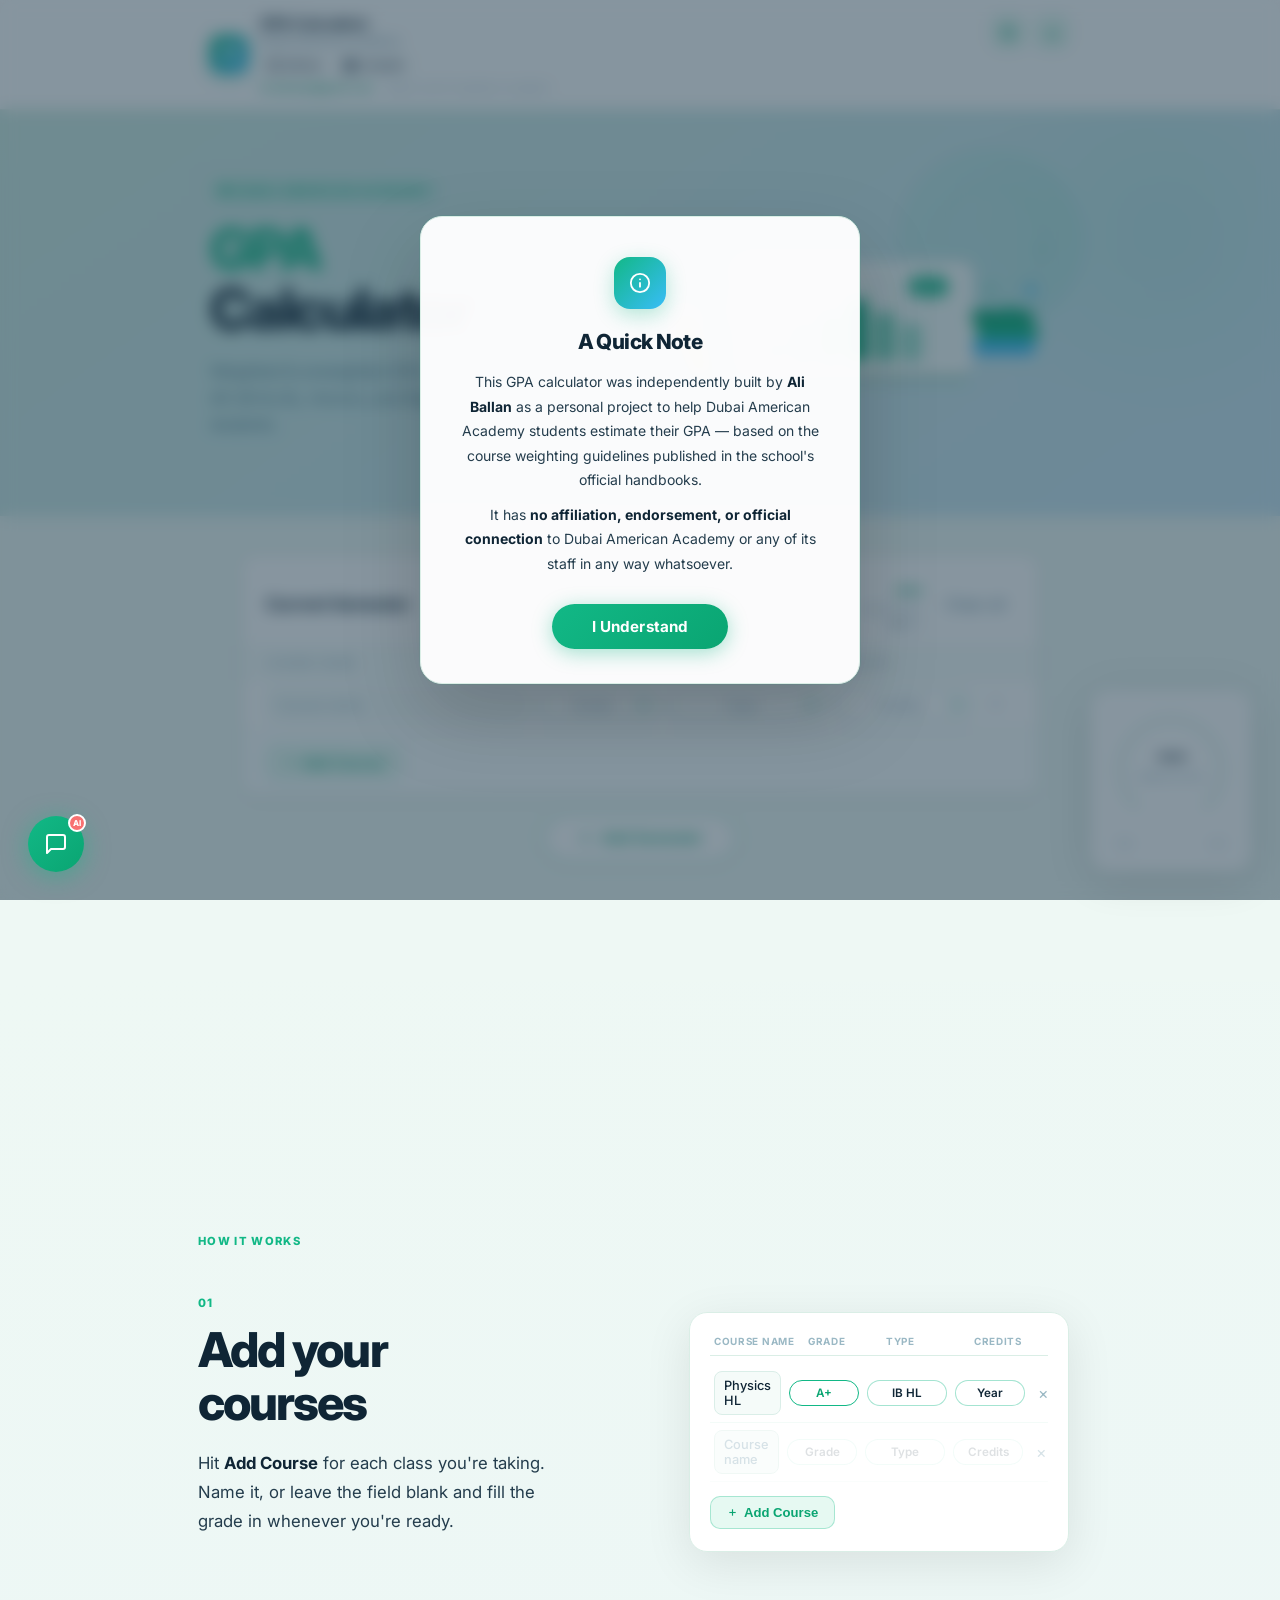
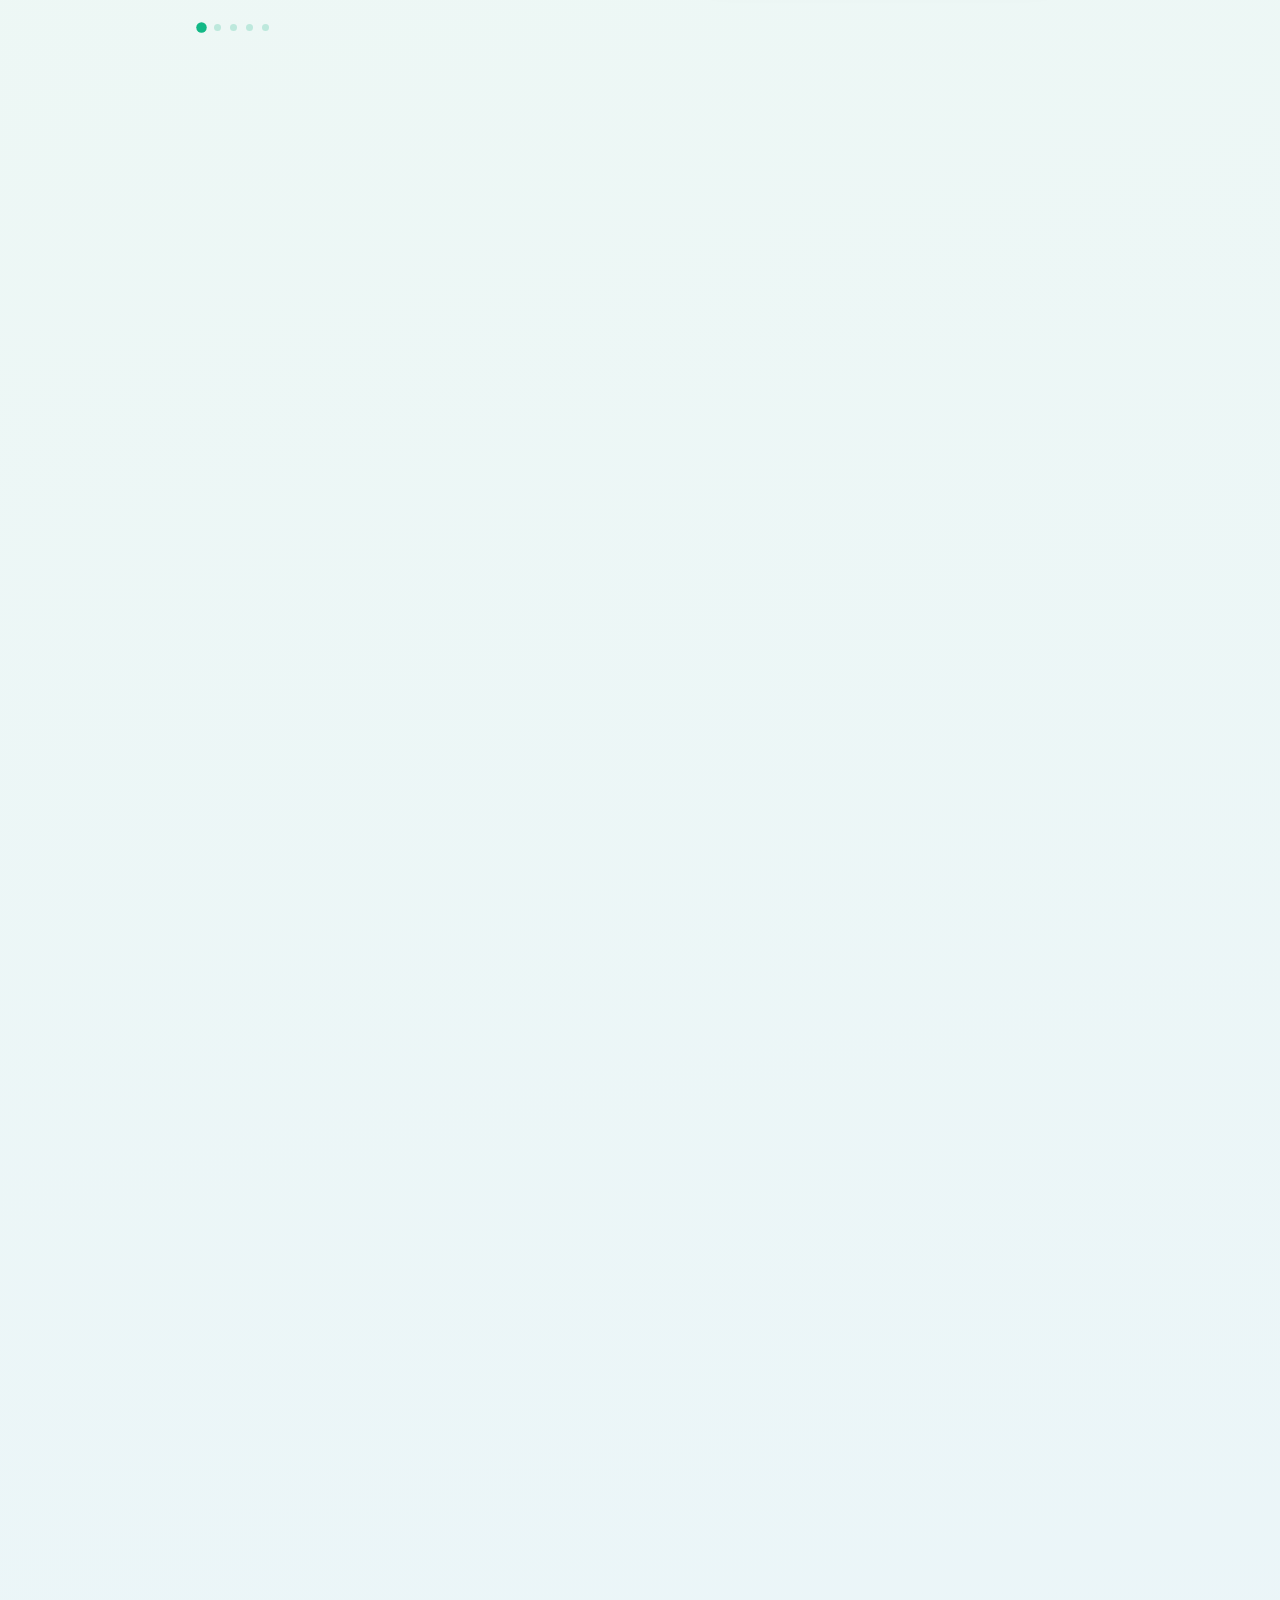
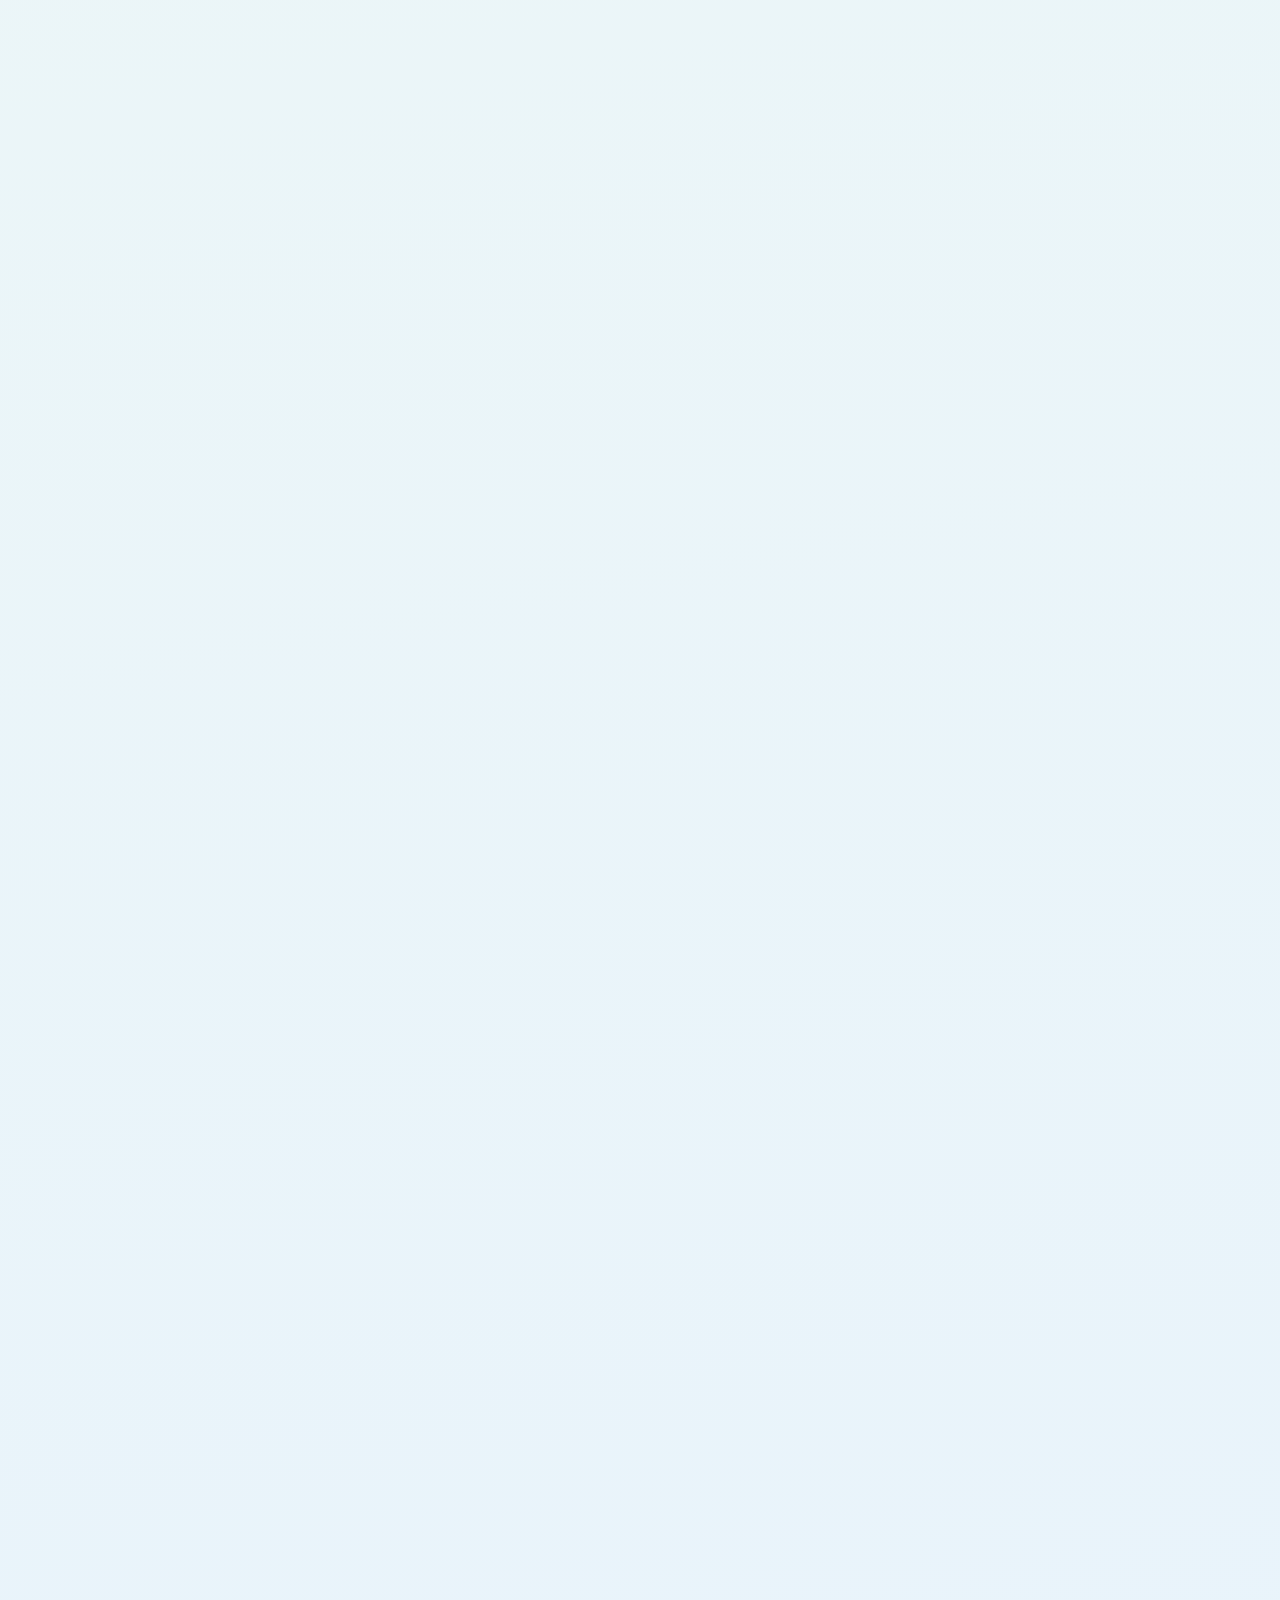
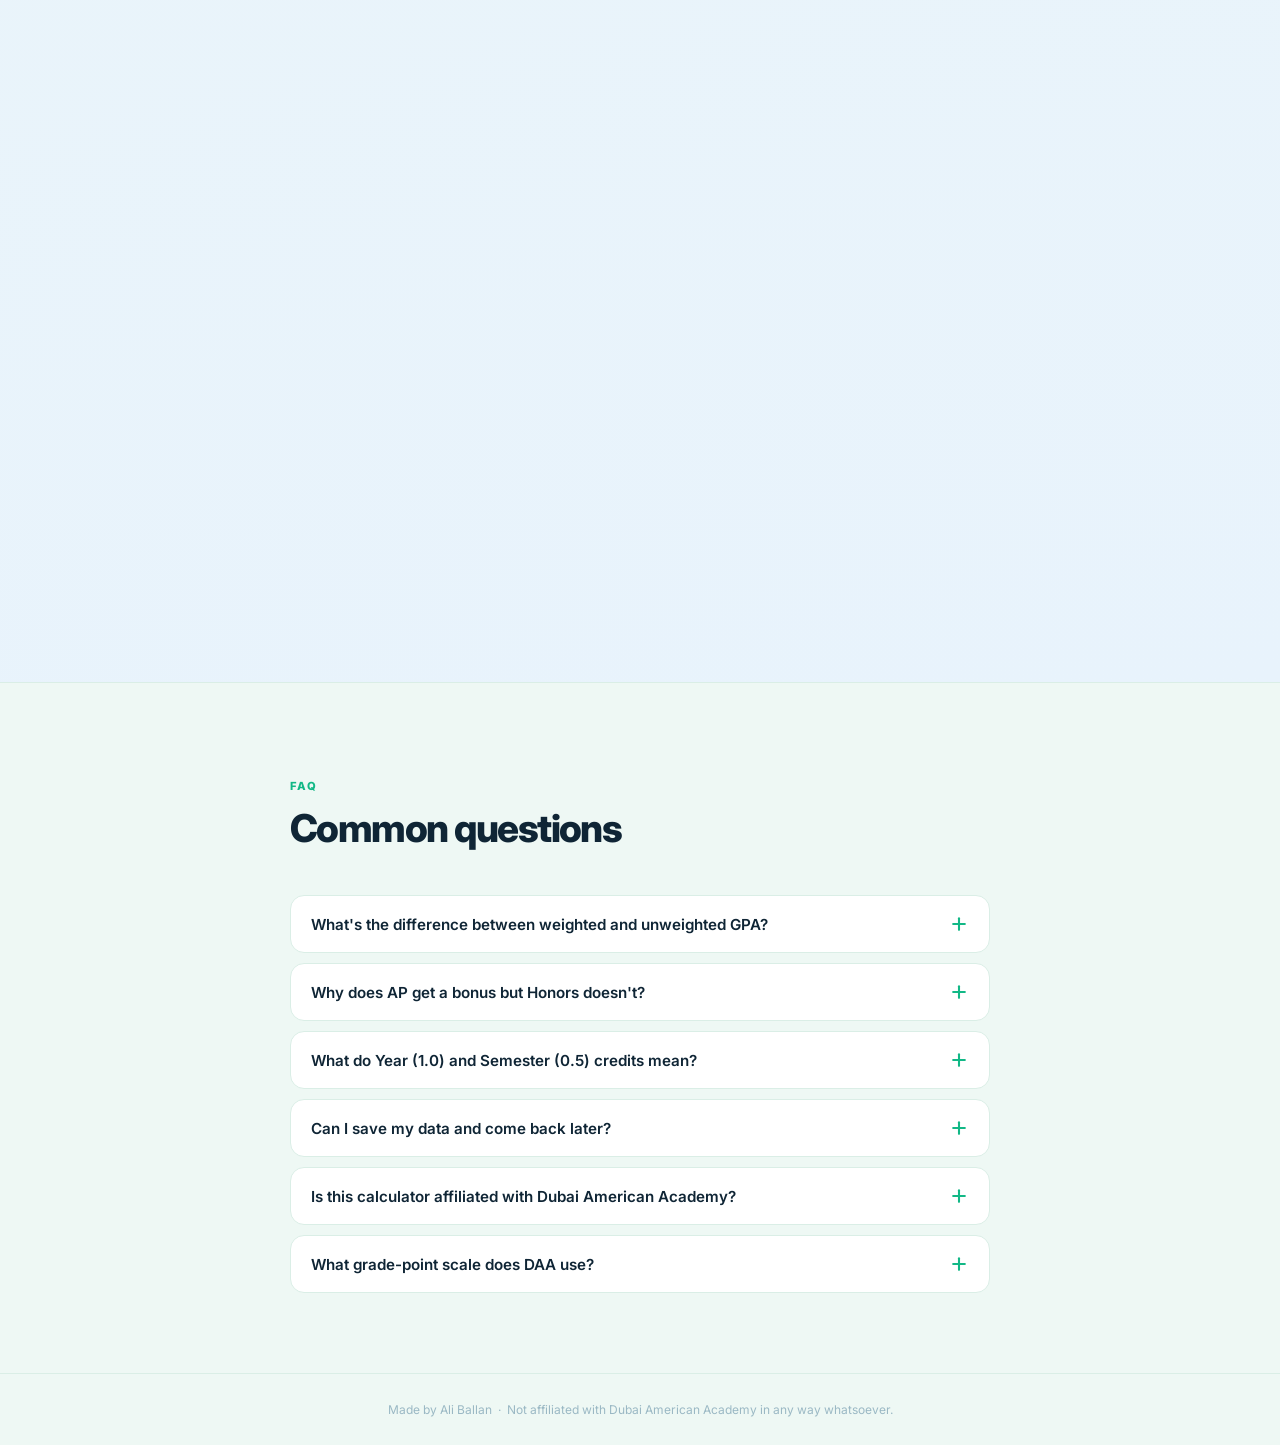
<file: index.html>
<!DOCTYPE html>
<html lang="en">
<head>
  <meta charset="UTF-8">
  <meta name="viewport" content="width=device-width, initial-scale=1.0">
  <meta name="google-site-verification" content="EnTBiFaN9XZXsAgb38B630RPRYwb6R5UV2mh_PileEA" />
  <meta name="description" content="Calculate your weighted and unweighted GPA at Dubai American Academy. Supports AP, IB HL/SL, Honors, and Regular courses with semester and cumulative tracking.">
  <meta name="keywords" content="DAA GPA calculator, Dubai American Academy GPA, weighted GPA, AP IB GPA calculator, DAA grades, Dubai school GPA">
  <meta property="og:title" content="DAA GPA Calculator">
  <meta property="og:description" content="Calculate your weighted GPA at Dubai American Academy. Supports AP, IB HL/SL, Honors, and Regular courses.">
  <meta property="og:url" content="https://daagpacalculator.com">
  <meta property="og:type" content="website">
  <title>DAA GPA Calculator</title>
  <link rel="icon" type="image/svg+xml" href="favicon.svg">
  <link rel="preconnect" href="https://fonts.googleapis.com">
  <link rel="preconnect" href="https://fonts.gstatic.com" crossorigin>
  <link href="https://fonts.googleapis.com/css2?family=Inter:wght@300;400;500;600;700;800&display=swap" rel="stylesheet">
  <link rel="stylesheet" href="style.css">
</head>
<body>

  <!-- ── Loader ── -->
  <div id="loader" aria-hidden="true">
    <div class="ld-inner">
      <div class="ld-ring-wrap">
        <svg class="ld-svg" viewBox="0 0 160 160" fill="none">
          <defs>
            <linearGradient id="ldGrad" x1="0%" y1="0%" x2="100%" y2="100%">
              <stop offset="0%"   stop-color="#12b886"/>
              <stop offset="100%" stop-color="#38bdf8"/>
            </linearGradient>
          </defs>
          <circle class="ld-track" cx="80" cy="80" r="62"/>
          <circle class="ld-fill"  id="ld-fill" cx="80" cy="80" r="62"/>
        </svg>
        <div class="ld-center">
          <div class="ld-num" id="ld-num">0.00</div>
          <div class="ld-pts">GPA</div>
        </div>
      </div>
      <div class="ld-title">DAA GPA Calculator</div>
      <div class="ld-sub">Dubai American Academy</div>
    </div>
  </div>

  <!-- ── Header ── -->
  <header>
    <div class="header-inner">
      <div class="brand">
        <div class="brand-mark">
          <svg width="21" height="21" viewBox="0 0 24 24" fill="none" stroke="rgba(255,255,255,0.95)" stroke-width="1.7" stroke-linecap="round" stroke-linejoin="round" aria-hidden="true">
            <path d="M6 3h12l4 6-10 12L2 9z" fill="rgba(255,255,255,0.18)"/>
            <line x1="2" y1="9" x2="22" y2="9"/>
            <line x1="6" y1="3" x2="8" y2="9"/>
            <line x1="18" y1="3" x2="16" y2="9"/>
          </svg>
        </div>
        <div>
          <div class="brand-name">GPA Calculator</div>
          <div class="brand-school">Dubai American Academy</div>
          <div class="brand-socials">
            <a href="https://github.com/AliBallan" target="_blank" rel="noopener" class="social-btn" title="GitHub">
              <svg width="12" height="12" viewBox="0 0 24 24" fill="currentColor" aria-hidden="true"><path d="M12 0C5.37 0 0 5.37 0 12c0 5.3 3.438 9.8 8.205 11.385.6.113.82-.258.82-.577 0-.285-.01-1.04-.015-2.04-3.338.724-4.042-1.61-4.042-1.61-.546-1.387-1.333-1.756-1.333-1.756-1.089-.745.083-.729.083-.729 1.205.084 1.839 1.237 1.839 1.237 1.07 1.834 2.807 1.304 3.492.997.107-.775.418-1.305.762-1.604-2.665-.305-5.467-1.334-5.467-5.931 0-1.311.469-2.381 1.236-3.221-.124-.303-.535-1.524.117-3.176 0 0 1.008-.322 3.301 1.23A11.51 11.51 0 0112 5.803c1.02.005 2.047.138 3.006.404 2.291-1.552 3.297-1.23 3.297-1.23.653 1.653.242 2.874.118 3.176.77.84 1.235 1.911 1.235 3.221 0 4.609-2.807 5.624-5.479 5.921.43.372.823 1.102.823 2.222 0 1.606-.015 2.898-.015 3.293 0 .319.192.694.801.576C20.566 21.797 24 17.3 24 12c0-6.63-5.37-12-12-12"/></svg>
              GitHub
            </a>
            <a href="https://www.linkedin.com/in/ali-ballan-553989260/" target="_blank" rel="noopener" class="social-btn social-btn--li" title="LinkedIn">
              <svg width="12" height="12" viewBox="0 0 24 24" fill="currentColor" aria-hidden="true"><path d="M20.447 20.452h-3.554v-5.569c0-1.328-.027-3.037-1.852-3.037-1.853 0-2.136 1.445-2.136 2.939v5.667H9.351V9h3.414v1.561h.046c.477-.9 1.637-1.85 3.37-1.85 3.601 0 4.267 2.37 4.267 5.455v6.286zM5.337 7.433a2.062 2.062 0 01-2.063-2.065 2.064 2.064 0 112.063 2.065zm1.782 13.019H3.555V9h3.564v11.452zM22.225 0H1.771C.792 0 0 .774 0 1.729v20.542C0 23.227.792 24 1.771 24h20.451C23.2 24 24 23.227 24 22.271V1.729C24 .774 23.2 0 22.222 0h.003z"/></svg>
              LinkedIn
            </a>
          </div>
          <div class="brand-contact">
            <a href="mailto:ali.ballanjr@gmail.com" class="brand-email">ali.ballanjr@gmail.com</a>
            <span class="brand-contact-sep">·</span>
            <span>Reach out for inquiries or projects</span>
          </div>
        </div>
      </div>
      <div class="header-actions">
        <button class="btn-icon" onclick="saveData()" title="Save">
          <svg width="15" height="15" fill="none" stroke="currentColor" stroke-width="2" stroke-linecap="round" stroke-linejoin="round" viewBox="0 0 24 24"><path d="M19 21H5a2 2 0 01-2-2V5a2 2 0 012-2h11l5 5v11a2 2 0 01-2 2z"/><polyline points="17 21 17 13 7 13 7 21"/><polyline points="7 3 7 8 15 8"/></svg>
        </button>
        <button class="btn-icon" onclick="loadData()" title="Load">
          <svg width="15" height="15" fill="none" stroke="currentColor" stroke-width="2" stroke-linecap="round" stroke-linejoin="round" viewBox="0 0 24 24"><path d="M21 15v4a2 2 0 01-2 2H5a2 2 0 01-2-2v-4"/><polyline points="7 10 12 15 17 10"/><line x1="12" y1="15" x2="12" y2="3"/></svg>
        </button>
      </div>
    </div>
  </header>

  <!-- ── Hero ── -->
  <section class="hero">
    <div class="hero-inner">
      <div class="hero-text">
        <div class="hero-eyebrow">
          <svg width="9" height="9" viewBox="0 0 9 9" fill="currentColor"><circle cx="4.5" cy="4.5" r="4.5"/></svg>
          Dubai American Academy
        </div>
        <h1><em>GPA</em><br>Calculator</h1>
        <p>Weighted & unweighted GPA — calculated instantly. AP, IB HL/SL, Honors, and Regular. Built for DAA students.</p>
      </div>

      <div class="hero-art">
        <svg viewBox="0 0 460 290" xmlns="http://www.w3.org/2000/svg" aria-hidden="true">

          <!-- Background glow circles -->
          <circle cx="375" cy="72" r="100" fill="rgba(18,184,134,0.07)"/>
          <circle cx="82"  cy="235" r="68"  fill="rgba(56,189,248,0.07)"/>

          <!-- Dashed orbit ring -->
          <circle cx="375" cy="72" r="58" fill="none" stroke="#12b886"
                  stroke-width="1.5" stroke-dasharray="5,5" opacity="0.3"/>

          <!-- Laptop base -->
          <rect x="110" y="212" width="240" height="13" rx="7" fill="#b5dbd2"/>
          <rect x="138" y="210" width="184" height="4"  rx="2" fill="#a3cec5"/>

          <!-- Laptop screen frame -->
          <rect x="104" y="94" width="252" height="120" rx="14"
                fill="white" stroke="#c8e8e0" stroke-width="2"/>
          <!-- Screen inner -->
          <rect x="114" y="104" width="232" height="100" rx="8" fill="#f1fbf8"/>

          <!-- Animated bar chart — bars grow from baseline using SMIL -->
          <rect x="134" y="201" width="21" height="0" rx="4" fill="rgba(18,184,134,0.28)">
            <animate attributeName="height" from="0" to="22" dur="0.55s" begin="0.15s" fill="freeze" calcMode="spline" keySplines="0.2 0.8 0.4 1"/>
            <animate attributeName="y"      from="201" to="179" dur="0.55s" begin="0.15s" fill="freeze" calcMode="spline" keySplines="0.2 0.8 0.4 1"/>
          </rect>
          <rect x="163" y="201" width="21" height="0" rx="4" fill="rgba(18,184,134,0.43)">
            <animate attributeName="height" from="0" to="38" dur="0.55s" begin="0.25s" fill="freeze" calcMode="spline" keySplines="0.2 0.8 0.4 1"/>
            <animate attributeName="y"      from="201" to="163" dur="0.55s" begin="0.25s" fill="freeze" calcMode="spline" keySplines="0.2 0.8 0.4 1"/>
          </rect>
          <rect x="192" y="201" width="21" height="0" rx="4" fill="rgba(18,184,134,0.6)">
            <animate attributeName="height" from="0" to="52" dur="0.55s" begin="0.35s" fill="freeze" calcMode="spline" keySplines="0.2 0.8 0.4 1"/>
            <animate attributeName="y"      from="201" to="149" dur="0.55s" begin="0.35s" fill="freeze" calcMode="spline" keySplines="0.2 0.8 0.4 1"/>
          </rect>
          <rect x="221" y="201" width="21" height="0" rx="4" fill="#12b886">
            <animate attributeName="height" from="0" to="66" dur="0.55s" begin="0.45s" fill="freeze" calcMode="spline" keySplines="0.2 0.8 0.4 1"/>
            <animate attributeName="y"      from="201" to="135" dur="0.55s" begin="0.45s" fill="freeze" calcMode="spline" keySplines="0.2 0.8 0.4 1"/>
          </rect>
          <rect x="250" y="201" width="21" height="0" rx="4" fill="rgba(18,184,134,0.6)">
            <animate attributeName="height" from="0" to="52" dur="0.55s" begin="0.55s" fill="freeze" calcMode="spline" keySplines="0.2 0.8 0.4 1"/>
            <animate attributeName="y"      from="201" to="149" dur="0.55s" begin="0.55s" fill="freeze" calcMode="spline" keySplines="0.2 0.8 0.4 1"/>
          </rect>
          <rect x="279" y="201" width="21" height="0" rx="4" fill="rgba(18,184,134,0.4)">
            <animate attributeName="height" from="0" to="40" dur="0.55s" begin="0.65s" fill="freeze" calcMode="spline" keySplines="0.2 0.8 0.4 1"/>
            <animate attributeName="y"      from="201" to="161" dur="0.55s" begin="0.65s" fill="freeze" calcMode="spline" keySplines="0.2 0.8 0.4 1"/>
          </rect>
          <!-- Chart baseline -->
          <line x1="126" y1="202" x2="310" y2="202" stroke="#daeee9" stroke-width="1.5"/>

          <!-- A+ badge -->
          <rect x="287" y="110" width="42" height="22" rx="11" fill="#12b886">
            <animate attributeName="opacity" from="0" to="1" dur="0.4s" begin="0.8s" fill="freeze"/>
          </rect>
          <text x="308" y="125" font-family="Inter,sans-serif" font-size="11" font-weight="800"
                fill="white" text-anchor="middle" opacity="0">
            A+
            <animate attributeName="opacity" from="0" to="1" dur="0.4s" begin="0.8s" fill="freeze"/>
          </text>

          <!-- Books (float animation) -->
          <g>
            <animateTransform attributeName="transform" type="translate"
              values="0,0; 0,-7; 0,0" dur="4.8s" repeatCount="indefinite"
              calcMode="spline" keySplines="0.4 0 0.6 1; 0.4 0 0.6 1"/>
            <rect x="356" y="185" width="66" height="16" rx="5" fill="#38bdf8"/>
            <rect x="360" y="169" width="66" height="16" rx="5" fill="#12b886"/>
            <rect x="354" y="153" width="66" height="16" rx="5" fill="#0aa572"/>
          </g>

          <!-- Pencil (swing animation around bottom tip) -->
          <g>
            <animateTransform attributeName="transform" type="rotate"
              values="-22 68 224; -17 68 224; -22 68 224; -27 68 224; -22 68 224"
              dur="6.5s" repeatCount="indefinite"
              calcMode="spline" keySplines="0.4 0 0.6 1; 0.4 0 0.6 1; 0.4 0 0.6 1; 0.4 0 0.6 1"/>
            <rect x="62" y="148" width="12" height="62" rx="4" fill="#fbbf24"/>
            <rect x="62" y="148" width="12" height="10" rx="3" fill="#fca5a5"/>
            <polygon points="62,210 74,210 68,226" fill="#e2a855"/>
            <polygon points="65.5,218 70.5,218 68,226" fill="#4a3000"/>
          </g>

          <!-- Animated dots -->
          <circle cx="396" cy="148" r="6" fill="#12b886">
            <animate attributeName="opacity" values="0.45;0.85;0.45" dur="3.2s" repeatCount="indefinite"/>
            <animate attributeName="r"       values="6;8;6"           dur="3.2s" repeatCount="indefinite"/>
          </circle>
          <circle cx="418" cy="125" r="4" fill="#38bdf8">
            <animate attributeName="opacity" values="0.5;0.9;0.5" dur="2.8s" begin="0.8s" repeatCount="indefinite"/>
            <animate attributeName="r"       values="4;5.5;4"     dur="2.8s" begin="0.8s" repeatCount="indefinite"/>
          </circle>
          <circle cx="374" cy="124" r="3.5" fill="#12b886">
            <animate attributeName="opacity" values="0.35;0.75;0.35" dur="3.6s" begin="0.4s" repeatCount="indefinite"/>
          </circle>
          <circle cx="76" cy="120" r="5" fill="#12b886">
            <animate attributeName="opacity" values="0.25;0.6;0.25" dur="4s" begin="1s" repeatCount="indefinite"/>
          </circle>
          <circle cx="52" cy="102" r="3.5" fill="#38bdf8">
            <animate attributeName="opacity" values="0.35;0.7;0.35" dur="3s" begin="0.2s" repeatCount="indefinite"/>
          </circle>

          <!-- Sparkle stars -->
          <text x="424" y="86" font-family="sans-serif" font-size="14" fill="#12b886">
            ✦
            <animate attributeName="opacity" values="0.35;0.75;0.35" dur="2.5s" repeatCount="indefinite"/>
          </text>
          <text x="44" y="165" font-family="sans-serif" font-size="11" fill="#38bdf8">
            ✦
            <animate attributeName="opacity" values="0.3;0.65;0.3" dur="3s" begin="1s" repeatCount="indefinite"/>
          </text>
          <text x="335" y="86" font-family="sans-serif" font-size="9" fill="#12b886">
            ✦
            <animate attributeName="opacity" values="0.25;0.55;0.25" dur="2s" begin="0.5s" repeatCount="indefinite"/>
          </text>
        </svg>
      </div>
    </div>
  </section>

  <!-- ── Main Calculator ── -->
  <main>

    <!-- Current Semester Card -->
    <div class="semester-card" id="current-card">
      <div class="sem-head">
        <h2 class="sem-title">Current Semester</h2>
        <div class="sem-right">
          <div class="sem-gpa-badge">
            <div class="sem-gpa-num" id="current-gpa-w">—</div>
            <div class="sem-gpa-sub">Weighted</div>
            <div class="sem-gpa-uw-row">UW: <span id="current-gpa-u">—</span></div>
          </div>
          <button class="btn ghost-sm" onclick="clearRows('current')">Clear all</button>
        </div>
      </div>

      <div class="table-head row-grid">
        <span>Course Name</span>
        <span>Grade</span>
        <span>Type</span>
        <span>Credits</span>
        <span></span>
      </div>

      <div id="current-rows"></div>

      <div class="sem-foot">
        <button class="btn btn-add" onclick="addRow('current')">
          <svg width="13" height="13" fill="none" stroke="currentColor" stroke-width="2.5" viewBox="0 0 24 24"><line x1="12" y1="5" x2="12" y2="19"/><line x1="5" y1="12" x2="19" y2="12"/></svg>
          Add Course
        </button>
      </div>
    </div>

    <!-- Cumulative toggle -->
    <div class="toggle-row">
      <button class="btn-cumulative" id="toggle-btn" onclick="toggleCumulative()">
        <svg id="toggle-icon" width="16" height="16" fill="none" stroke="currentColor" stroke-width="2.5" viewBox="0 0 24 24">
          <line x1="12" y1="5" x2="12" y2="19"/><line x1="5" y1="12" x2="19" y2="12"/>
        </svg>
        <span id="toggle-text">Add Semester</span>
      </button>
    </div>

    <!-- Past semesters -->
    <div id="cumulative-section" class="hidden">
      <div id="past-semesters"></div>
      <div class="toggle-row" style="margin-top:4px">
        <button class="btn btn-outline" onclick="addPastSemester()">
          <svg width="13" height="13" fill="none" stroke="currentColor" stroke-width="2.5" viewBox="0 0 24 24"><line x1="12" y1="5" x2="12" y2="19"/><line x1="5" y1="12" x2="19" y2="12"/></svg>
          Add Past Semester
        </button>
      </div>
    </div>

  </main>

  <!-- ── Floating Gauge ── -->
  <div class="gauge-float" id="gauge-float">
    <svg class="gauge-svg" viewBox="0 0 160 160">
      <defs>
        <linearGradient id="gaugeGrad" x1="0%" y1="0%" x2="100%" y2="100%">
          <stop offset="0%"   stop-color="#12b886"/>
          <stop offset="100%" stop-color="#38bdf8"/>
        </linearGradient>
      </defs>
      <!-- Track -->
      <circle class="g-track" cx="80" cy="80" r="62" transform="rotate(135 80 80)"/>
      <!-- Fill -->
      <circle class="g-fill"  id="g-fill" cx="80" cy="80" r="62" transform="rotate(135 80 80)"/>
    </svg>
    <div class="gauge-center">
      <div class="gauge-val" id="gauge-val">—</div>
      <div class="gauge-lbl" id="gauge-lbl">Semester GPA</div>
    </div>
    <div class="gauge-scale">
      <span>0.0</span>
      <span>4.0</span>
    </div>
    <div class="gauge-sub" id="gauge-sub"></div>
  </div>

  <!-- ── Scroll Story: How to Use ── -->
  <section class="story-section" id="how-to-use">
    <div class="story-pin">
      <div class="story-container">

        <!-- Left: cycling text -->
        <div class="story-left">
          <p class="story-label">How it works</p>

          <div class="story-steps" id="story-steps">

            <div class="story-step active" data-idx="0">
              <div class="step-num">01</div>
              <h2 class="step-title">Add your<br>courses</h2>
              <p class="step-desc">Hit <strong>Add Course</strong> for each class you're taking. Name it, or leave the field blank and fill the grade in whenever you're ready.</p>
            </div>

            <div class="story-step" data-idx="1">
              <div class="step-num">02</div>
              <h2 class="step-title">Pick your<br>grade</h2>
              <p class="step-desc">Choose from <strong>A+</strong> down to <strong>F</strong>. Leave it on <em>Choose Grade</em> and that course simply won't count — no stray zeros.</p>
            </div>

            <div class="story-step" data-idx="2">
              <div class="step-num">03</div>
              <h2 class="step-title">Weight your<br>courses</h2>
              <p class="step-desc"><strong>AP and IB courses</strong> earn a <strong>+0.25 GPA bonus</strong> on top of your letter grade — matched exactly to DAA's official handbook weighting.</p>
            </div>

            <div class="story-step" data-idx="3">
              <div class="step-num">04</div>
              <h2 class="step-title">Watch it<br>update live</h2>
              <p class="step-desc">Every change instantly refreshes the gauge in the corner, showing your <strong>weighted</strong> and <strong>unweighted</strong> GPA side by side — always in sync.</p>
            </div>

            <div class="story-step" data-idx="4">
              <div class="step-num">05</div>
              <h2 class="step-title">Build your<br>history</h2>
              <p class="step-desc">Add past semesters to see your <strong>cumulative GPA</strong> across your entire DAA career. Save your data and pick up right where you left off.</p>
            </div>

          </div>

          <div class="story-dots" id="story-dots">
            <button class="sdot active" aria-label="Step 1"></button>
            <button class="sdot" aria-label="Step 2"></button>
            <button class="sdot" aria-label="Step 3"></button>
            <button class="sdot" aria-label="Step 4"></button>
            <button class="sdot" aria-label="Step 5"></button>
          </div>
        </div>

        <!-- Right: cycling visuals -->
        <div class="story-right">

          <!-- Vis 0: Add course -->
          <div class="svis active" data-vis="0">
            <div class="vis-card">
              <div class="vis-row-head">
                <span>Course Name</span><span>Grade</span><span>Type</span><span>Credits</span>
              </div>
              <div class="vis-row">
                <div class="vis-field">Physics HL</div>
                <div class="vis-pill vis-pill--grade">A+</div>
                <div class="vis-pill">IB HL</div>
                <div class="vis-pill">Year</div>
                <span class="vis-x">×</span>
              </div>
              <div class="vis-row vis-row--ghost">
                <div class="vis-field vis-field--ph">Course name</div>
                <div class="vis-pill vis-pill--ph">Grade</div>
                <div class="vis-pill vis-pill--ph">Type</div>
                <div class="vis-pill vis-pill--ph">Credits</div>
                <span class="vis-x">×</span>
              </div>
              <button class="vis-add-btn">
                <svg width="11" height="11" viewBox="0 0 24 24" fill="none" stroke="currentColor" stroke-width="2.5"><line x1="12" y1="5" x2="12" y2="19"/><line x1="5" y1="12" x2="19" y2="12"/></svg>
                Add Course
              </button>
            </div>
          </div>

          <!-- Vis 1: Grade picker -->
          <div class="svis" data-vis="1">
            <div class="vis-card vis-card--sm">
              <div class="vis-dd-label">Grade</div>
              <div class="vis-dropdown">
                <div class="vis-opt vis-opt--ph">Choose Grade</div>
                <div class="vis-opt vis-opt--sel">A+ &nbsp;·&nbsp; 4.0 pts</div>
                <div class="vis-opt">A &nbsp;·&nbsp; 4.0 pts</div>
                <div class="vis-opt">A− &nbsp;·&nbsp; 3.7 pts</div>
                <div class="vis-opt">B+ &nbsp;·&nbsp; 3.3 pts</div>
                <div class="vis-opt vis-opt--fade">B &nbsp;·&nbsp; 3.0 pts</div>
              </div>
            </div>
          </div>

          <!-- Vis 2: Weights table -->
          <div class="svis" data-vis="2">
            <div class="vis-card vis-card--sm">
              <div class="vis-tbl-head">DAA Course Weighting</div>
              <div class="vis-table">
                <div class="vis-trow"><span>Regular</span><span class="vis-w0">+0.00</span></div>
                <div class="vis-trow"><span>Honors</span><span class="vis-w0">+0.00</span></div>
                <div class="vis-trow vis-trow--hi"><span>AP</span><span class="vis-whi">+0.25</span></div>
                <div class="vis-trow vis-trow--hi"><span>IB SL</span><span class="vis-whi">+0.25</span></div>
                <div class="vis-trow vis-trow--hi vis-trow--last"><span>IB HL</span><span class="vis-whi">+0.25</span></div>
              </div>
            </div>
          </div>

          <!-- Vis 3: Live gauge -->
          <div class="svis" data-vis="3">
            <div class="vis-gauge-wrap">
              <svg class="vis-gauge-svg" viewBox="0 0 160 160">
                <defs>
                  <linearGradient id="visGrad" x1="0%" y1="0%" x2="100%" y2="100%">
                    <stop offset="0%" stop-color="#12b886"/>
                    <stop offset="100%" stop-color="#38bdf8"/>
                  </linearGradient>
                </defs>
                <circle class="vis-g-track" cx="80" cy="80" r="62" transform="rotate(135 80 80)"/>
                <circle class="vis-g-fill"  cx="80" cy="80" r="62" transform="rotate(135 80 80)"/>
              </svg>
              <div class="vis-gauge-center">
                <div class="vis-gauge-val">3.85</div>
                <div class="vis-gauge-lbl">Weighted GPA</div>
                <div class="vis-gauge-uw">UW &nbsp;3.60</div>
              </div>
            </div>
          </div>

          <!-- Vis 4: Semester history -->
          <div class="svis" data-vis="4">
            <div class="vis-card vis-card--sm">
              <div class="vis-sem-row vis-sem-row--past">
                <span>Grade 11 · Sem 1</span><span class="vis-sem-g">3.90</span>
              </div>
              <div class="vis-sem-row vis-sem-row--past">
                <span>Grade 11 · Sem 2</span><span class="vis-sem-g">3.78</span>
              </div>
              <div class="vis-sem-row vis-sem-row--cur">
                <span>Current Semester</span><span class="vis-sem-g vis-sem-g--cur">3.85</span>
              </div>
              <div class="vis-cum-bar">
                Cumulative GPA &nbsp;·&nbsp; <strong>3.84 W</strong>
              </div>
            </div>
          </div>

        </div><!-- .story-right -->
      </div><!-- .story-container -->
    </div><!-- .story-pin -->
  </section>

  <!-- ── FAQ ── -->
  <section class="faq-section" id="faq">
    <div class="faq-wrap">
      <p class="faq-eyebrow">FAQ</p>
      <h2 class="faq-heading">Common questions</h2>
      <div class="faq-list">

        <details class="faq-item">
          <summary class="faq-q">What's the difference between weighted and unweighted GPA?</summary>
          <p class="faq-a">Unweighted GPA treats every course the same — an A is 4.0 regardless of difficulty. Weighted GPA adds a <strong>+0.25 bonus</strong> for AP and IB courses to reflect their extra rigor, matching how DAA officially reports GPA.</p>
        </details>

        <details class="faq-item">
          <summary class="faq-q">Why does AP get a bonus but Honors doesn't?</summary>
          <p class="faq-a">According to DAA's curriculum handbook, only <strong>AP</strong> and <strong>IB (SL and HL)</strong> courses receive the 0.25 weighting boost. Honors courses are not weighted differently at Dubai American Academy.</p>
        </details>

        <details class="faq-item">
          <summary class="faq-q">What do Year (1.0) and Semester (0.5) credits mean?</summary>
          <p class="faq-a">A <strong>year-long course</strong> counts as 1.0 credit and is weighted more heavily in your GPA. A <strong>semester course</strong> counts as 0.5 credit. Getting this right ensures each grade is proportionally factored into your average.</p>
        </details>

        <details class="faq-item">
          <summary class="faq-q">Can I save my data and come back later?</summary>
          <p class="faq-a">Yes — click the <strong>save icon</strong> (floppy disk) in the top-right header. Your courses, grades, and semester history are stored in your browser's local storage. Hit the <strong>load icon</strong> anytime to restore them.</p>
        </details>

        <details class="faq-item">
          <summary class="faq-q">Is this calculator affiliated with Dubai American Academy?</summary>
          <p class="faq-a">No. This tool was independently built by <strong>Ali Ballan</strong> as a personal project with no affiliation, endorsement, or official connection to Dubai American Academy or its staff. Always verify your GPA with your official school records.</p>
        </details>

        <details class="faq-item">
          <summary class="faq-q">What grade-point scale does DAA use?</summary>
          <p class="faq-a">DAA uses a <strong>4.0 base scale</strong>: A+/A = 4.0, A− = 3.7, B+ = 3.3, B = 3.0, B− = 2.7, C+ = 2.3, C = 2.0, C− = 1.7, D+ = 1.3, D = 1.0, D− = 0.7, F = 0.0. AP and IB courses add 0.25 to whichever value applies.</p>
        </details>

      </div>
    </div>
  </section>

  <!-- ── Footer ── -->
  <footer>
    Made by Ali Ballan &nbsp;·&nbsp; Not affiliated with Dubai American Academy in any way whatsoever.
  </footer>

  <div id="toast" class="toast"></div>

  <!-- ── Disclaimer Modal ── -->
  <div class="disclaimer-overlay" id="disclaimer">
    <div class="disclaimer-card">
      <div class="disclaimer-mark">
        <svg width="22" height="22" fill="none" stroke="#fff" stroke-width="2" stroke-linecap="round" stroke-linejoin="round" viewBox="0 0 24 24">
          <circle cx="12" cy="12" r="10"/>
          <line x1="12" y1="16" x2="12" y2="12"/>
          <line x1="12" y1="8" x2="12.01" y2="8"/>
        </svg>
      </div>
      <h2 class="disclaimer-title">A Quick Note</h2>
      <p class="disclaimer-body">
        This GPA calculator was independently built by <strong>Ali Ballan</strong> as a personal project to help Dubai American Academy students estimate their GPA — based on the course weighting guidelines published in the school's official handbooks.
      </p>
      <p class="disclaimer-body">
        It has <strong>no affiliation, endorsement, or official connection</strong> to Dubai American Academy or any of its staff in any way whatsoever.
      </p>
      <button class="disclaimer-btn" onclick="closeDisclaimer()">I Understand</button>
    </div>
  </div>

  <script src="script.js"></script>
  <script src="chatbot.js"></script>
</body>
</html>
</file>
<file: style.css>
*, *::before, *::after { box-sizing: border-box; margin: 0; padding: 0; }

:root {
  --bg:           #eef8f4;
  --card:         #ffffff;
  --border:       #daeee6;
  --border-row:   #f0f9f5;
  --accent:       #12b886;
  --accent-dark:  #0aa572;
  --accent-light: #e6f9f2;
  --navy:         #0f2535;
  --text:         #243d4d;
  --muted:        #6b8fa0;
  --dimmer:       #9ab8c4;
  --hero-bg:      linear-gradient(145deg, #ceeae0 0%, #c8e6f2 100%);
  --shadow-sm:    0 1px 4px rgba(0,0,0,.06);
  --shadow:       0 2px 12px rgba(0,0,0,.06), 0 1px 3px rgba(0,0,0,.04);
  --shadow-lg:    0 8px 32px rgba(0,0,0,.09);
  --radius:       14px;
  --radius-sm:    9px;
}

html { scroll-behavior: smooth; }

/* ── Loader ───────────────────────────────────────────── */
#loader {
  position: fixed;
  inset: 0;
  background: #0a1a10;
  z-index: 99999;
  display: flex;
  align-items: center;
  justify-content: center;
  transition: opacity .7s cubic-bezier(.4,0,.2,1);
}
#loader.ld-out {
  opacity: 0;
  pointer-events: none;
}
.ld-inner {
  display: flex;
  flex-direction: column;
  align-items: center;
  gap: 24px;
}
.ld-ring-wrap {
  position: relative;
  width: 170px;
  height: 170px;
}
.ld-svg { width: 100%; height: 100%; overflow: visible; }
.ld-track {
  stroke: rgba(18,184,134,.1);
  stroke-width: 7;
  stroke-dasharray: 292.17 97.39;
  stroke-linecap: round;
  transform: rotate(135deg);
  transform-origin: 80px 80px;
}
.ld-fill {
  stroke: url(#ldGrad);
  stroke-width: 7;
  stroke-dasharray: 292.17 10000;
  stroke-dashoffset: 292.17;
  stroke-linecap: round;
  transform: rotate(135deg);
  transform-origin: 80px 80px;
}
.ld-center {
  position: absolute;
  inset: 0;
  display: flex;
  flex-direction: column;
  align-items: center;
  justify-content: center;
  gap: 0;
}
.ld-num {
  font-size: 2.8rem;
  font-weight: 800;
  color: #fff;
  letter-spacing: -.05em;
  line-height: 1;
  font-variant-numeric: tabular-nums;
}
.ld-pts {
  font-size: .6rem;
  font-weight: 700;
  color: #12b886;
  letter-spacing: .2em;
  text-transform: uppercase;
  margin-top: 4px;
}
.ld-title {
  font-size: 1.05rem;
  font-weight: 700;
  color: rgba(255,255,255,.85);
  letter-spacing: -.01em;
  opacity: 0;
  animation: ldUp .5s ease forwards .35s;
}
.ld-sub {
  font-size: .68rem;
  font-weight: 500;
  color: rgba(255,255,255,.28);
  letter-spacing: .14em;
  text-transform: uppercase;
  margin-top: -16px;
  opacity: 0;
  animation: ldUp .5s ease forwards .5s;
}
@keyframes ldUp {
  from { opacity: 0; transform: translateY(6px); }
  to   { opacity: 1; transform: translateY(0); }
}

body {
  font-family: 'Inter', -apple-system, BlinkMacSystemFont, sans-serif;
  background: var(--bg);
  color: var(--text);
  min-height: 100vh;
  -webkit-font-smoothing: antialiased;
}

/* ── Header ──────────────────────────────────────────── */
header {
  background: rgba(255,255,255,0.85);
  backdrop-filter: blur(16px);
  -webkit-backdrop-filter: blur(16px);
  border-bottom: 1px solid var(--border);
  padding: 14px 32px;
  position: sticky;
  top: 0;
  z-index: 200;
}
.header-inner {
  max-width: 860px;
  margin: 0 auto;
  display: flex;
  justify-content: space-between;
  align-items: flex-start;
}
.brand { display: flex; align-items: center; gap: 12px; }
.brand-mark {
  width: 38px; height: 38px;
  background: linear-gradient(135deg, var(--accent), #38bdf8);
  border-radius: 11px;
  display: flex; align-items: center; justify-content: center;
  box-shadow: 0 4px 14px rgba(18,184,134,.35);
  flex-shrink: 0;
}
.brand-name   { font-size: 0.95rem; font-weight: 700; color: var(--navy); letter-spacing: -.01em; }
.brand-school { font-size: 0.72rem; color: var(--muted); margin-top: 1px; }

.brand-socials {
  display: flex;
  gap: 5px;
  margin-top: 7px;
}
.social-btn {
  display: inline-flex;
  align-items: center;
  gap: 4px;
  padding: 3px 9px 3px 7px;
  border-radius: 20px;
  font: inherit;
  font-size: 0.67rem;
  font-weight: 600;
  text-decoration: none;
  border: 1px solid var(--border);
  background: var(--card);
  color: var(--text);
  transition: all .18s;
  white-space: nowrap;
}
.social-btn:hover {
  border-color: var(--accent);
  color: var(--accent-dark);
  background: var(--accent-light);
  transform: translateY(-1px);
  box-shadow: var(--shadow-sm);
}
.social-btn--li:hover {
  border-color: #0a66c2;
  color: #0a66c2;
  background: #e8f3ff;
}

.brand-contact {
  margin-top: 5px;
  font-size: 0.62rem;
  color: var(--dimmer);
  line-height: 1.4;
}
.brand-email {
  color: var(--accent-dark);
  font-weight: 600;
  text-decoration: none;
}
.brand-email:hover { text-decoration: underline; }
.brand-contact-sep { margin: 0 3px; }

.header-actions { display: flex; gap: 8px; }
.btn-icon {
  width: 36px; height: 36px;
  background: var(--accent-light);
  border: 1px solid var(--border);
  border-radius: 10px;
  color: var(--accent-dark);
  cursor: pointer;
  display: flex; align-items: center; justify-content: center;
  transition: all .18s;
}
.btn-icon:hover {
  background: #d4f5e9;
  transform: translateY(-1px);
  box-shadow: var(--shadow-sm);
}

/* ── Hero ─────────────────────────────────────────────── */
.hero {
  background: var(--hero-bg);
  padding: 64px 32px 72px;
  overflow: hidden;
  position: relative;
}
.hero::before {
  content: '';
  position: absolute;
  top: -80px; right: -80px;
  width: 400px; height: 400px;
  border-radius: 50%;
  background: radial-gradient(circle, rgba(18,184,134,.08) 0%, transparent 70%);
  pointer-events: none;
}
.hero-inner {
  max-width: 860px;
  margin: 0 auto;
  display: flex;
  align-items: center;
  justify-content: space-between;
  gap: 32px;
}
.hero-text { flex-shrink: 0; max-width: 400px; }
.hero-eyebrow {
  display: inline-flex;
  align-items: center;
  gap: 6px;
  font-size: .68rem;
  font-weight: 700;
  letter-spacing: .16em;
  text-transform: uppercase;
  color: var(--accent);
  background: rgba(18,184,134,.1);
  padding: 4px 10px;
  border-radius: 20px;
  margin-bottom: 18px;
}
.hero-text h1 {
  font-size: clamp(2.6rem, 5vw, 3.6rem);
  font-weight: 800;
  color: var(--navy);
  letter-spacing: -.045em;
  line-height: 1.04;
  margin-bottom: 18px;
}
.hero-text h1 em {
  font-style: normal;
  color: var(--accent);
}
.hero-text p {
  font-size: 1rem;
  color: #4a7a8a;
  line-height: 1.68;
  font-weight: 400;
}
.hero-art {
  flex: 1;
  display: flex;
  justify-content: flex-end;
  max-width: 480px;
}
.hero-art svg {
  width: 100%;
  max-width: 460px;
  height: auto;
  overflow: visible;
}

/* ── Main ─────────────────────────────────────────────── */
main {
  max-width: 860px;
  margin: 0 auto;
  padding: 40px 32px 120px; /* bottom pad for gauge */
  display: flex;
  flex-direction: column;
  gap: 20px;
}

/* ── Semester card ───────────────────────────────────── */
.semester-card {
  background: var(--card);
  border-radius: var(--radius);
  box-shadow: var(--shadow);
  overflow: hidden;

  /* scroll-reveal start state */
  opacity: 0;
  transform: translateY(22px);
  transition: opacity .45s ease, transform .45s ease;
}
.semester-card.visible {
  opacity: 1;
  transform: translateY(0);
}

.sem-head {
  display: flex;
  justify-content: space-between;
  align-items: center;
  padding: 20px 24px 16px;
}
.sem-title {
  font-size: 1.05rem;
  font-weight: 700;
  color: var(--navy);
}

.sem-foot {
  display: flex;
  justify-content: flex-start;
  align-items: center;
  padding: 14px 24px;
  border-top: 1px solid var(--border);
  background: #fafefe;
}
.sem-gpa-line {
  font-size: 0.9rem;
  color: var(--muted);
  font-weight: 500;
  display: flex;
  align-items: center;
  gap: 4px;
}
.sem-gpa-line strong {
  color: var(--accent-dark);
  font-size: 1.05rem;
  font-weight: 700;
}
.sem-gpa-line #current-gpa-u {
  color: var(--muted);
  font-size: 0.97rem;
}
.gpa-sep { color: var(--dimmer); margin: 0 4px; }

/* ── Table ────────────────────────────────────────────── */
.table-head {
  padding: 8px 24px;
  font-size: 0.68rem;
  font-weight: 600;
  text-transform: uppercase;
  letter-spacing: .08em;
  color: var(--dimmer);
  background: #f7fcfa;
  border-top: 1px solid var(--border);
  border-bottom: 1px solid var(--border);
}
.row-grid {
  display: grid;
  grid-template-columns: minmax(110px,2.5fr) minmax(120px,1fr) minmax(96px,1.5fr) minmax(110px,1.3fr) 32px;
  gap: 10px;
  align-items: center;
}

/* ── Course row ───────────────────────────────────────── */
.course-row {
  padding: 8px 24px;
  border-bottom: 1px solid var(--border-row);
  transition: background .15s;
  animation: rowSlideIn .22s ease-out;
}
.course-row:last-child { border-bottom: none; }
.course-row:hover { background: #f7fdfb; }
.course-row.removing {
  animation: rowSlideOut .2s ease-in forwards;
  pointer-events: none;
}

@keyframes rowSlideIn {
  from { opacity: 0; transform: translateY(-7px); }
  to   { opacity: 1; transform: translateY(0); }
}
@keyframes rowSlideOut {
  to   { opacity: 0; transform: translateX(-10px); }
}

.course-row input {
  width: 100%;
  padding: 8px 10px;
  background: #f5fbf9;
  border: 1px solid #daeee8;
  border-radius: var(--radius-sm);
  font: inherit;
  font-size: 0.875rem;
  color: var(--navy);
  outline: none;
  transition: border-color .15s, background .15s, box-shadow .15s;
}
.course-row input:focus {
  border-color: var(--accent);
  background: #eef9f5;
  box-shadow: 0 0 0 3px rgba(18,184,134,.12);
}
.course-row input::placeholder { color: var(--dimmer); }

.course-row select {
  width: 100%;
  padding: 7px 26px 7px 12px;
  background: #fff;
  border: 1.5px solid rgba(18,184,134,.4);
  border-radius: 50px;
  font: inherit;
  font-size: 0.84rem;
  font-weight: 500;
  color: var(--navy);
  outline: none;
  cursor: pointer;
  -webkit-appearance: none;
  appearance: none;
  background-image: url("data:image/svg+xml,%3Csvg xmlns='http://www.w3.org/2000/svg' width='10' height='6'%3E%3Cpath d='M0 0l5 6 5-6z' fill='%2312b886'/%3E%3C/svg%3E");
  background-repeat: no-repeat;
  background-position: right 10px center;
  transition: border-color .18s, box-shadow .18s, background .15s;
}
.course-row select:hover { border-color: rgba(18,184,134,.7); background: #f8fdfc; }
.course-row select:focus {
  border-color: var(--accent);
  box-shadow: 0 0 0 3px rgba(18,184,134,.15);
}
.course-row select.sel-placeholder { color: var(--dimmer); }

/* ── Custom Grade Dropdown ────────────────────────────── */
.cs-wrap {
  position: relative;
  width: 100%;
}
.cs-trigger {
  width: 100%;
  display: flex;
  align-items: center;
  justify-content: space-between;
  gap: 4px;
  padding: 7px 10px 7px 12px;
  background: #fff;
  border: 1.5px solid rgba(18,184,134,.4);
  border-radius: 50px;
  font: inherit;
  font-size: 0.84rem;
  font-weight: 500;
  color: var(--navy);
  cursor: pointer;
  outline: none;
  overflow: hidden;            /* keep chevron inside the pill */
  transition: border-color .18s, box-shadow .18s, background .15s;
}
.cs-label {
  flex: 1;
  min-width: 0;                /* allow truncation */
  overflow: hidden;
  text-overflow: ellipsis;
  white-space: nowrap;
}
.cs-chevron { flex-shrink: 0; transition: transform .2s ease; }
.cs-trigger:hover { border-color: rgba(18,184,134,.7); background: #f8fdfc; }
.cs-wrap.open .cs-trigger {
  border-color: var(--accent);
  box-shadow: 0 0 0 3px rgba(18,184,134,.15);
}
.cs-wrap.cs-placeholder .cs-trigger { color: var(--dimmer); }
.cs-wrap.open .cs-chevron { transform: rotate(180deg); }

.cs-list { display: none; }

/* Portal dropdown — appended to <body>, so position:fixed works perfectly */
.cs-portal-open {
  position: fixed;       /* fixed to viewport; body has no transform so this is safe */
  display: none;
  min-width: 160px;
  background: #fff;
  border: 1px solid #e0f0ea;
  border-radius: 16px;
  box-shadow: 0 4px 6px rgba(0,0,0,.04), 0 12px 40px rgba(0,0,0,.12);
  padding: 6px;
  z-index: 99999;
  max-height: 280px;
  overflow-y: auto;
  list-style: none;
}
.cs-portal-open.cs-anim {
  animation: csOpen .18s cubic-bezier(.2,.8,.4,1) forwards;
}

@keyframes csOpen {
  from { opacity: 0; transform: translateY(-5px) scale(.98); }
  to   { opacity: 1; transform: translateY(0)    scale(1); }
}

.cs-item {
  padding: 9px 14px 9px 36px;
  border-radius: 10px;
  font-size: 0.875rem;
  font-weight: 500;
  color: var(--text);
  cursor: pointer;
  position: relative;
  transition: background .1s, color .1s;
  user-select: none;
}
.cs-item:hover { background: var(--accent-light); color: var(--accent-dark); }
.cs-item--selected { color: var(--accent-dark); font-weight: 600; }
.cs-item--selected::before {
  content: '';
  position: absolute;
  left: 12px;
  top: 50%;
  transform: translateY(-50%);
  width: 13px; height: 9px;
  background-image: url("data:image/svg+xml,%3Csvg xmlns='http://www.w3.org/2000/svg' viewBox='0 0 13 9' fill='none'%3E%3Cpath d='M1 4.5l3.5 3.5 7.5-7' stroke='%2312b886' stroke-width='2' stroke-linecap='round' stroke-linejoin='round'/%3E%3C/svg%3E");
  background-repeat: no-repeat;
  background-size: contain;
}

.btn-remove {
  width: 28px; height: 28px;
  background: none; border: none;
  color: var(--dimmer);
  font-size: 1.1rem; line-height: 1;
  cursor: pointer; border-radius: 7px;
  display: flex; align-items: center; justify-content: center;
  transition: all .15s;
}
.btn-remove:hover { background: #fff0f0; color: #e53e3e; }

/* ── Buttons ──────────────────────────────────────────── */
.btn {
  display: inline-flex;
  align-items: center;
  gap: 6px;
  padding: 8px 16px;
  border-radius: var(--radius-sm);
  font: inherit;
  font-size: 0.875rem;
  font-weight: 500;
  cursor: pointer;
  border: 1px solid var(--border);
  background: var(--card);
  color: var(--text);
  transition: all .18s;
  white-space: nowrap;
}
.btn:hover { background: #f5faf8; transform: translateY(-1px); box-shadow: var(--shadow-sm); }

.btn.ghost-sm {
  background: none; border: none; padding: 4px 8px;
  font-size: 0.8rem; color: var(--muted); cursor: pointer;
  border-radius: 7px; font: inherit; transition: all .15s;
}
.btn.ghost-sm:hover { background: #f0f8f5; color: var(--text); }

.btn.btn-add {
  background: var(--accent-light);
  border-color: rgba(18,184,134,.25);
  color: var(--accent-dark);
  font-weight: 600;
}
.btn.btn-add:hover {
  background: #d4f5e9;
  border-color: rgba(18,184,134,.45);
  box-shadow: 0 4px 16px rgba(18,184,134,.18);
}

.btn.btn-outline {
  background: transparent;
  border-color: rgba(18,184,134,.3);
  color: var(--accent-dark);
}
.btn.btn-outline:hover { background: var(--accent-light); border-color: var(--accent); }

/* Cumulative toggle button */
.toggle-row { display: flex; justify-content: center; }
.btn-cumulative {
  display: inline-flex;
  align-items: center;
  gap: 8px;
  padding: 13px 32px;
  border-radius: 50px;
  font: inherit;
  font-size: 0.92rem;
  font-weight: 600;
  cursor: pointer;
  border: 2px solid rgba(18,184,134,.3);
  background: var(--card);
  color: var(--accent-dark);
  transition: all .22s;
  box-shadow: var(--shadow-sm);
}
.btn-cumulative:hover {
  background: var(--accent-light);
  border-color: var(--accent);
  transform: translateY(-2px);
  box-shadow: 0 6px 24px rgba(18,184,134,.2);
}
#toggle-icon { transition: transform .3s cubic-bezier(.4,0,.2,1); flex-shrink: 0; }
.btn-cumulative.open #toggle-icon { transform: rotate(45deg); }

/* ── Past semester cards ─────────────────────────────── */
#past-semesters { display: flex; flex-direction: column; gap: 20px; }

.past-sem-card {
  background: var(--card);
  border-radius: var(--radius);
  box-shadow: var(--shadow);
  overflow: hidden;
  animation: cardSlideIn .3s ease-out;
}
@keyframes cardSlideIn {
  from { opacity: 0; transform: translateY(16px); }
  to   { opacity: 1; transform: translateY(0); }
}

.sem-card-head {
  display: flex;
  justify-content: space-between;
  align-items: center;
  padding: 16px 24px;
  border-bottom: 1px solid var(--border);
  background: #fafefe;
  flex-wrap: wrap; gap: 10px;
}
.sem-label { display: flex; gap: 8px; align-items: center; }
.sem-label select {
  padding: 7px 26px 7px 11px;
  background: #f5fbf9;
  border: 1px solid #daeee8;
  border-radius: var(--radius-sm);
  font: inherit; font-size: 0.875rem; color: var(--navy);
  cursor: pointer; outline: none;
  -webkit-appearance: none; appearance: none;
  background-image: url("data:image/svg+xml,%3Csvg xmlns='http://www.w3.org/2000/svg' width='10' height='6'%3E%3Cpath d='M0 0l5 6 5-6z' fill='%237a9aaa'/%3E%3C/svg%3E");
  background-repeat: no-repeat;
  background-position: right 8px center;
  transition: border-color .15s;
}
.sem-label select:focus { border-color: var(--accent); box-shadow: 0 0 0 3px rgba(18,184,134,.12); }

.sem-right { display: flex; align-items: center; gap: 16px; }
.sem-gpa-badge { text-align: right; }
.sem-gpa-num {
  font-size: 1.6rem; font-weight: 800;
  letter-spacing: -.04em; line-height: 1;
  color: var(--accent-dark);
}
.sem-gpa-sub {
  font-size: 0.62rem; text-transform: uppercase;
  letter-spacing: .08em; color: var(--dimmer);
  margin-top: 2px;
}
.sem-gpa-uw-row {
  font-size: 0.65rem; color: var(--muted);
  font-weight: 500; margin-top: 3px;
}
.sem-gpa-uw-row span { font-weight: 700; }
.btn-remove-sem {
  padding: 6px 13px;
  border: 1px solid var(--border); border-radius: 8px;
  background: none; font: inherit; font-size: 0.78rem;
  color: var(--muted); cursor: pointer; transition: all .15s;
}
.btn-remove-sem:hover { border-color: #fc8181; color: #e53e3e; background: #fff5f5; }

.sem-card-foot {
  display: flex; justify-content: space-between; align-items: center;
  padding: 12px 20px; border-top: 1px solid var(--border);
  background: #fafefe;
}

/* ── Floating Gauge ──────────────────────────────────── */
.gauge-float {
  position: fixed;
  bottom: 28px; right: 28px;
  background: var(--card);
  border-radius: 20px;
  padding: 16px 16px 10px;
  box-shadow: 0 8px 40px rgba(0,0,0,.13), 0 0 0 1px rgba(18,184,134,.1);
  display: flex;
  flex-direction: column;
  align-items: center;
  width: 162px;
  z-index: 100;
  transition: box-shadow .3s;
}
.gauge-float.pulse {
  animation: gaugePulse .6s ease-out;
}
@keyframes gaugePulse {
  0%   { box-shadow: 0 8px 40px rgba(0,0,0,.13), 0 0 0 1px rgba(18,184,134,.1); }
  40%  { box-shadow: 0 8px 40px rgba(18,184,134,.25), 0 0 0 3px rgba(18,184,134,.2); }
  100% { box-shadow: 0 8px 40px rgba(0,0,0,.13), 0 0 0 1px rgba(18,184,134,.1); }
}

.gauge-svg {
  width: 130px; height: 130px;
  display: block;
}

/* r=62, circ=389.56 | 270°=292.17 | gap=97.39 */
.g-track {
  fill: none;
  stroke: #e8f5f0;
  stroke-width: 10;
  stroke-linecap: round;
  stroke-dasharray: 292.17 97.39;
}
.g-fill {
  fill: none;
  stroke: url(#gaugeGrad);
  stroke-width: 10;
  stroke-linecap: round;
  stroke-dasharray: 292.17 10000;
  stroke-dashoffset: 310;
  transition: stroke-dashoffset .75s cubic-bezier(.4,0,.2,1);
}

.gauge-center {
  position: absolute;
  top: 16px; left: 0; right: 0;
  height: 130px;
  display: flex; flex-direction: column;
  align-items: center; justify-content: center;
  padding-bottom: 16px;
}
.gauge-val {
  font-size: 1.75rem; font-weight: 800;
  letter-spacing: -.05em; line-height: 1;
  color: var(--navy);
  transition: color .4s;
}
.gauge-val.c-green  { color: var(--accent-dark); }
.gauge-val.c-yellow { color: #d97706; }
.gauge-val.c-red    { color: #e53e3e; }

.gauge-lbl {
  font-size: 0.5rem; text-transform: uppercase;
  letter-spacing: .07em; color: var(--dimmer);
  font-weight: 600; margin-top: 3px;
  text-align: center; line-height: 1.4;
  max-width: 100px;
}
.gauge-scale {
  display: flex;
  justify-content: space-between;
  width: 108px;
  font-size: 0.62rem; color: var(--dimmer);
  font-weight: 500;
  margin-top: 2px;
}
.gauge-sub {
  font-size: 0.6rem;
  color: var(--muted);
  font-weight: 600;
  letter-spacing: .02em;
  margin-top: 3px;
  text-align: center;
  min-height: 10px;
}

/* ── Toast ────────────────────────────────────────────── */
.toast {
  position: fixed;
  bottom: 28px; left: 50%;
  transform: translateX(-50%) translateY(12px);
  background: var(--navy);
  color: #fff;
  padding: 10px 22px; border-radius: 50px;
  font-size: 0.84rem; font-weight: 500;
  opacity: 0; pointer-events: none;
  transition: opacity .2s, transform .2s;
  z-index: 999; white-space: nowrap;
}
.toast.show { opacity: 1; transform: translateX(-50%) translateY(0); }

/* ── Footer ───────────────────────────────────────────── */
footer {
  text-align: center;
  padding: 28px 24px;
  color: var(--dimmer);
  font-size: 0.75rem;
  border-top: 1px solid var(--border);
}

.hidden { display: none !important; }

/* ═══════════════════════════════════════════════════════
   SCROLL STORY
   Section is 500vh tall. The inner .story-pin sticks at
   top:0 for the full scroll, giving 400vh of animation
   distance (80vh per step × 5 steps).
═══════════════════════════════════════════════════════ */
.story-section {
  height: 500vh;
  position: relative;
  background: linear-gradient(170deg, #eef8f4 0%, #e8f3fc 100%);
}

.story-pin {
  position: sticky;
  top: 0;
  height: 100vh;
  overflow: hidden;
  display: flex;
  align-items: center;
  justify-content: center;
}

.story-container {
  max-width: 980px;
  width: 100%;
  padding: 0 48px;
  display: grid;
  grid-template-columns: 1fr 1fr;
  gap: 72px;
  align-items: center;
}

/* ── Left column ────────────────────────── */
.story-left { position: relative; }

.story-label {
  font-size: 0.7rem;
  font-weight: 800;
  letter-spacing: .12em;
  text-transform: uppercase;
  color: var(--accent);
  margin-bottom: 48px;
}

.story-steps { position: relative; min-height: 280px; }

.story-step {
  position: absolute;
  inset: 0;
  opacity: 0;
  transform: translateY(36px);
  transition: opacity .55s ease, transform .55s cubic-bezier(.2,.8,.4,1);
  pointer-events: none;
}
.story-step.active {
  opacity: 1;
  transform: translateY(0);
  pointer-events: auto;
}
.story-step.past {
  opacity: 0;
  transform: translateY(-28px);
}

.step-num {
  font-size: 0.72rem;
  font-weight: 800;
  letter-spacing: .08em;
  color: var(--accent);
  margin-bottom: 14px;
}
.step-title {
  font-size: clamp(2rem, 3.8vw, 3rem);
  font-weight: 800;
  color: var(--navy);
  letter-spacing: -.04em;
  line-height: 1.1;
  margin-bottom: 20px;
}
.step-desc {
  font-size: 1.05rem;
  color: var(--text);
  line-height: 1.72;
  max-width: 360px;
}
.step-desc strong { color: var(--navy); font-weight: 700; }
.step-desc em     { color: var(--accent-dark); font-style: normal; font-weight: 600; }

/* Progress dots */
.story-dots {
  display: flex;
  gap: 9px;
  margin-top: 48px;
}
.sdot {
  width: 7px; height: 7px;
  border-radius: 50%;
  background: rgba(18,184,134,.22);
  border: none;
  padding: 0;
  cursor: pointer;
  transition: background .3s, transform .3s;
}
.sdot.active {
  background: var(--accent);
  transform: scale(1.5);
}

/* ── Right column (visuals) ─────────────── */
.story-right {
  position: relative;
  height: 380px;
  display: flex;
  align-items: center;
  justify-content: center;
}

.svis {
  position: absolute;
  inset: 0;
  display: flex;
  align-items: center;
  justify-content: center;
  opacity: 0;
  transform: scale(.93) translateY(22px);
  transition: opacity .55s ease, transform .55s cubic-bezier(.2,.8,.4,1);
  pointer-events: none;
}
.svis.active {
  opacity: 1;
  transform: scale(1) translateY(0);
  pointer-events: auto;
}
.svis.past {
  opacity: 0;
  transform: scale(.93) translateY(-18px);
}

/* ── Shared vis card ──────────────────── */
.vis-card {
  background: #fff;
  border-radius: 18px;
  border: 1px solid var(--border);
  box-shadow: 0 12px 48px rgba(0,0,0,.09);
  padding: 22px 20px;
  width: 380px;
  max-width: 100%;
}
.vis-card--sm { width: 310px; }

/* Vis 0 — add course mockup */
.vis-row-head {
  display: grid;
  grid-template-columns: 2fr 70px 80px 70px;
  gap: 8px;
  padding: 0 4px 8px;
  font-size: 0.62rem;
  font-weight: 700;
  text-transform: uppercase;
  letter-spacing: .07em;
  color: var(--dimmer);
  border-bottom: 1px solid var(--border);
  margin-bottom: 8px;
}
.vis-row {
  display: grid;
  grid-template-columns: 2fr 70px 80px 70px 20px;
  gap: 8px;
  align-items: center;
  padding: 7px 4px;
  border-bottom: 1px solid #f3fbf8;
}
.vis-row--ghost { opacity: .4; }
.vis-field {
  background: #f5fbf9;
  border: 1px solid #daeee8;
  border-radius: 8px;
  padding: 6px 9px;
  font-size: 0.8rem;
  color: var(--navy);
  font-weight: 500;
}
.vis-field--ph { color: var(--dimmer); }
.vis-pill {
  background: #fff;
  border: 1.5px solid rgba(18,184,134,.38);
  border-radius: 50px;
  padding: 5px 8px;
  font-size: 0.73rem;
  font-weight: 600;
  color: var(--navy);
  text-align: center;
  white-space: nowrap;
}
.vis-pill--grade { color: var(--accent-dark); border-color: var(--accent); }
.vis-pill--ph    { opacity: .35; }
.vis-x { color: var(--dimmer); font-size: 1rem; text-align: center; }

.vis-add-btn {
  display: inline-flex;
  align-items: center;
  gap: 6px;
  margin-top: 14px;
  padding: 8px 16px;
  background: var(--accent-light);
  border: 1px solid rgba(18,184,134,.3);
  border-radius: 10px;
  font-size: 0.82rem;
  font-weight: 600;
  color: var(--accent-dark);
  cursor: default;
  animation: addPulse 2.2s ease-in-out infinite;
}
@keyframes addPulse {
  0%,100% { box-shadow: 0 0 0 0 rgba(18,184,134,0); }
  50%      { box-shadow: 0 0 0 8px rgba(18,184,134,.13); }
}

/* Vis 1 — grade dropdown */
.vis-dd-label {
  font-size: 0.65rem;
  font-weight: 700;
  text-transform: uppercase;
  letter-spacing: .07em;
  color: var(--dimmer);
  margin-bottom: 9px;
}
.vis-dropdown {
  border: 1.5px solid rgba(18,184,134,.35);
  border-radius: 12px;
  overflow: hidden;
}
.vis-opt {
  padding: 9px 13px;
  font-size: 0.84rem;
  font-weight: 500;
  color: var(--navy);
  border-bottom: 1px solid #f3faf7;
}
.vis-opt:last-child { border-bottom: none; }
.vis-opt--ph  { color: var(--dimmer); font-style: italic; }
.vis-opt--sel { background: var(--accent-light); color: var(--accent-dark); font-weight: 700; }
.vis-opt--fade { opacity: .45; }

/* Vis 2 — weights table */
.vis-tbl-head {
  font-size: 0.65rem;
  font-weight: 700;
  text-transform: uppercase;
  letter-spacing: .07em;
  color: var(--dimmer);
  margin-bottom: 10px;
}
.vis-table {
  border-radius: 12px;
  overflow: hidden;
  border: 1px solid var(--border);
}
.vis-trow {
  display: flex;
  justify-content: space-between;
  align-items: center;
  padding: 9px 14px;
  font-size: 0.84rem;
  font-weight: 500;
  color: var(--text);
  background: #fff;
  border-bottom: 1px solid #f3faf7;
}
.vis-trow--hi   { background: #f2fbf7; }
.vis-trow--last { border-bottom: none; }
.vis-w0  { color: var(--dimmer); }
.vis-whi { color: var(--accent-dark); font-weight: 800;
           animation: wBounce 1.8s ease-in-out infinite; }
@keyframes wBounce {
  0%,100% { transform: scale(1); }
  50%     { transform: scale(1.12); }
}

/* Vis 3 — live gauge */
.vis-gauge-wrap {
  position: relative;
  width: 210px; height: 210px;
}
.vis-gauge-svg { width: 210px; height: 210px; display: block; }

.vis-g-track {
  fill: none; stroke: #e8f5f0;
  stroke-width: 11; stroke-linecap: round;
  stroke-dasharray: 292.17 97.39;
}
.vis-g-fill {
  fill: none; stroke: url(#visGrad);
  stroke-width: 11; stroke-linecap: round;
  stroke-dasharray: 292.17 10000;
  stroke-dashoffset: 310;
  transition: stroke-dashoffset 1.4s cubic-bezier(.4,0,.2,1);
}
.svis.active .vis-g-fill { stroke-dashoffset: 42; } /* 3.85/4.5 ≈ 85.6% */

.vis-gauge-center {
  position: absolute;
  inset: 0;
  display: flex;
  flex-direction: column;
  align-items: center;
  justify-content: center;
  padding-bottom: 22px;
}
.vis-gauge-val {
  font-size: 2.4rem;
  font-weight: 800;
  color: var(--accent-dark);
  letter-spacing: -.05em;
  line-height: 1;
}
.vis-gauge-lbl {
  font-size: 0.52rem;
  text-transform: uppercase;
  letter-spacing: .09em;
  color: var(--dimmer);
  font-weight: 700;
  margin-top: 5px;
}
.vis-gauge-uw {
  font-size: 0.65rem;
  color: var(--muted);
  font-weight: 600;
  margin-top: 4px;
}

/* Vis 4 — semester history */
.vis-sem-row {
  display: flex;
  justify-content: space-between;
  align-items: center;
  padding: 10px 13px;
  border-radius: 10px;
  font-size: 0.82rem;
  margin-bottom: 7px;
  border: 1px solid transparent;
}
.vis-sem-row--past {
  background: #f7fcfa;
  color: var(--muted);
  border-color: var(--border);
}
.vis-sem-row--cur {
  background: var(--accent-light);
  color: var(--navy);
  border-color: rgba(18,184,134,.28);
  font-weight: 600;
}
.vis-sem-g     { font-weight: 700; color: var(--accent-dark); }
.vis-sem-g--cur { font-size: 1rem; }
.vis-cum-bar {
  margin-top: 12px;
  padding: 11px 14px;
  background: var(--navy);
  color: rgba(255,255,255,.85);
  border-radius: 11px;
  font-size: 0.84rem;
  text-align: center;
  animation: cumPulse 2.5s ease-in-out infinite;
}
.vis-cum-bar strong { color: #6ee7c8; }
@keyframes cumPulse {
  0%,100% { box-shadow: 0 4px 20px rgba(18,184,134,.12); }
  50%     { box-shadow: 0 4px 28px rgba(18,184,134,.3); }
}

/* ═══════════════════════════════════════════════════════
   FAQ
═══════════════════════════════════════════════════════ */
.faq-section {
  padding: 96px 32px 80px;
  border-top: 1px solid var(--border);
  background: var(--bg);
}
.faq-wrap {
  max-width: 700px;
  margin: 0 auto;
}
.faq-eyebrow {
  font-size: 0.7rem;
  font-weight: 800;
  letter-spacing: .12em;
  text-transform: uppercase;
  color: var(--accent);
  margin-bottom: 12px;
}
.faq-heading {
  font-size: clamp(1.7rem, 3vw, 2.4rem);
  font-weight: 800;
  color: var(--navy);
  letter-spacing: -.04em;
  margin-bottom: 44px;
}
.faq-list { display: flex; flex-direction: column; gap: 10px; }

.faq-item {
  background: #fff;
  border: 1px solid var(--border);
  border-radius: 14px;
  overflow: hidden;
  transition: box-shadow .22s;
}
.faq-item[open] {
  box-shadow: 0 6px 28px rgba(0,0,0,.07);
  border-color: rgba(18,184,134,.3);
}

.faq-q {
  padding: 18px 20px;
  font-size: 0.95rem;
  font-weight: 600;
  color: var(--navy);
  cursor: pointer;
  list-style: none;
  display: flex;
  justify-content: space-between;
  align-items: center;
  gap: 14px;
  user-select: none;
  transition: background .15s;
}
.faq-q::-webkit-details-marker { display: none; }
.faq-item[open] .faq-q { background: #f8fdfb; }

.faq-q::after {
  content: '';
  flex-shrink: 0;
  width: 20px; height: 20px;
  background-image: url("data:image/svg+xml,%3Csvg xmlns='http://www.w3.org/2000/svg' width='20' height='20' fill='none' stroke='%2312b886' stroke-width='2.5' stroke-linecap='round' viewBox='0 0 24 24'%3E%3Cline x1='12' y1='5' x2='12' y2='19'/%3E%3Cline x1='5' y1='12' x2='19' y2='12'/%3E%3C/svg%3E");
  background-repeat: no-repeat;
  background-size: contain;
  transition: transform .28s cubic-bezier(.4,0,.2,1);
}
.faq-item[open] .faq-q::after { transform: rotate(45deg); }

.faq-a {
  padding: 2px 20px 18px;
  font-size: 0.88rem;
  color: var(--text);
  line-height: 1.75;
  animation: faqReveal .22s ease-out;
}
.faq-a strong { color: var(--navy); font-weight: 700; }
@keyframes faqReveal {
  from { opacity: 0; transform: translateY(-8px); }
  to   { opacity: 1; transform: translateY(0); }
}

/* ── Responsive ───────────────────────────────────────── */
@media (max-width: 640px) {
  .hero { padding: 36px 20px 44px; }
  .hero-inner { flex-direction: column; gap: 20px; }
  .hero-art { justify-content: center; max-width: 100%; }
  .hero-text h1 { font-size: 2rem; }

  main { padding: 24px 16px 100px; gap: 16px; }
  header { padding: 12px 16px; }
  .brand-contact-sep,
  .brand-contact span:last-child { display: none; }
  .social-btn { padding: 3px 7px; }

  .table-head { display: none; }
  .row-grid {
    grid-template-columns: 1fr 1fr 1fr 32px;
    grid-template-rows: auto auto;
  }
  .course-row { padding: 8px 14px; }
  .course-row .input-name { grid-column: 1 / -1; }

  .sem-head { padding: 16px 16px 12px; }
  .sem-foot { padding: 12px 16px; flex-wrap: wrap; gap: 8px; }
  .sem-card-head { padding: 12px 16px; }

  .gauge-float { width: 140px; right: 14px; bottom: 14px; }
  .gauge-svg { width: 110px; height: 110px; }
  .gauge-center { height: 110px; }
  .gauge-val { font-size: 1.4rem; }

  /* Scroll story — mobile: disable sticky, stack vertically */
  .story-section { height: auto; }
  .story-pin {
    position: relative;
    height: auto;
    padding: 60px 24px 48px;
    align-items: flex-start;
  }
  .story-container {
    grid-template-columns: 1fr;
    gap: 32px;
    padding: 0;
  }
  .story-right { display: none; }
  .story-steps { min-height: 0; }
  .story-step {
    position: relative;
    inset: auto;
    opacity: 0;
    transform: translateY(24px);
    transition: opacity .4s, transform .4s;
    pointer-events: auto;
    margin-bottom: 52px;
  }
  .story-step:last-child { margin-bottom: 0; }
  .story-step.in-view { opacity: 1; transform: translateY(0); }
  .story-dots { display: none; }
  .step-title { font-size: 1.8rem; }

  /* FAQ mobile */
  .faq-section { padding: 60px 20px 48px; }
}

/* ── Disclaimer Modal ─────────────────────────────── */
.disclaimer-overlay {
  position: fixed;
  inset: 0;
  background: rgba(26,53,71,0.52);
  backdrop-filter: blur(8px);
  -webkit-backdrop-filter: blur(8px);
  z-index: 2000;
  display: flex;
  align-items: center;
  justify-content: center;
  padding: 24px;
  animation: dOverlayIn .4s ease-out both;
}
.disclaimer-overlay.hiding {
  animation: dOverlayOut .32s ease-in forwards;
  pointer-events: none;
}
@keyframes dOverlayIn  { from { opacity: 0; } to { opacity: 1; } }
@keyframes dOverlayOut { to   { opacity: 0; backdrop-filter: blur(0px); } }

.disclaimer-card {
  background: rgba(255,255,255,0.97);
  border-radius: 22px;
  border: 1px solid var(--border);
  box-shadow: 0 32px 80px rgba(0,0,0,.18), 0 0 0 1px rgba(18,184,134,.08);
  padding: 40px 36px 34px;
  max-width: 440px;
  width: 100%;
  text-align: center;
  animation: dCardIn .45s cubic-bezier(.16,1,.3,1) both;
}
@keyframes dCardIn {
  from { opacity: 0; transform: scale(.93) translateY(20px); }
  to   { opacity: 1; transform: scale(1)   translateY(0);    }
}

.disclaimer-mark {
  width: 52px; height: 52px;
  background: linear-gradient(135deg, var(--accent), #38bdf8);
  border-radius: 16px;
  display: flex; align-items: center; justify-content: center;
  margin: 0 auto 20px;
  box-shadow: 0 6px 20px rgba(18,184,134,.3);
}

.disclaimer-title {
  font-size: 1.3rem;
  font-weight: 800;
  color: var(--navy);
  letter-spacing: -.03em;
  margin-bottom: 16px;
}

.disclaimer-body {
  font-size: 0.875rem;
  color: var(--text);
  line-height: 1.75;
  margin-bottom: 10px;
}
.disclaimer-body strong { color: var(--navy); font-weight: 700; }
.disclaimer-body:last-of-type { margin-bottom: 28px; }

.disclaimer-btn {
  display: inline-flex;
  align-items: center;
  justify-content: center;
  gap: 8px;
  padding: 13px 40px;
  background: linear-gradient(135deg, var(--accent) 0%, var(--accent-dark) 100%);
  color: #fff;
  font: inherit;
  font-size: 0.95rem;
  font-weight: 700;
  border: none;
  border-radius: 50px;
  cursor: pointer;
  box-shadow: 0 4px 20px rgba(18,184,134,.38);
  letter-spacing: .01em;
  transition: transform .18s, box-shadow .18s;
}
.disclaimer-btn:hover {
  transform: translateY(-2px);
  box-shadow: 0 8px 30px rgba(18,184,134,.48);
}
.disclaimer-btn:active { transform: translateY(0); }
</file>
